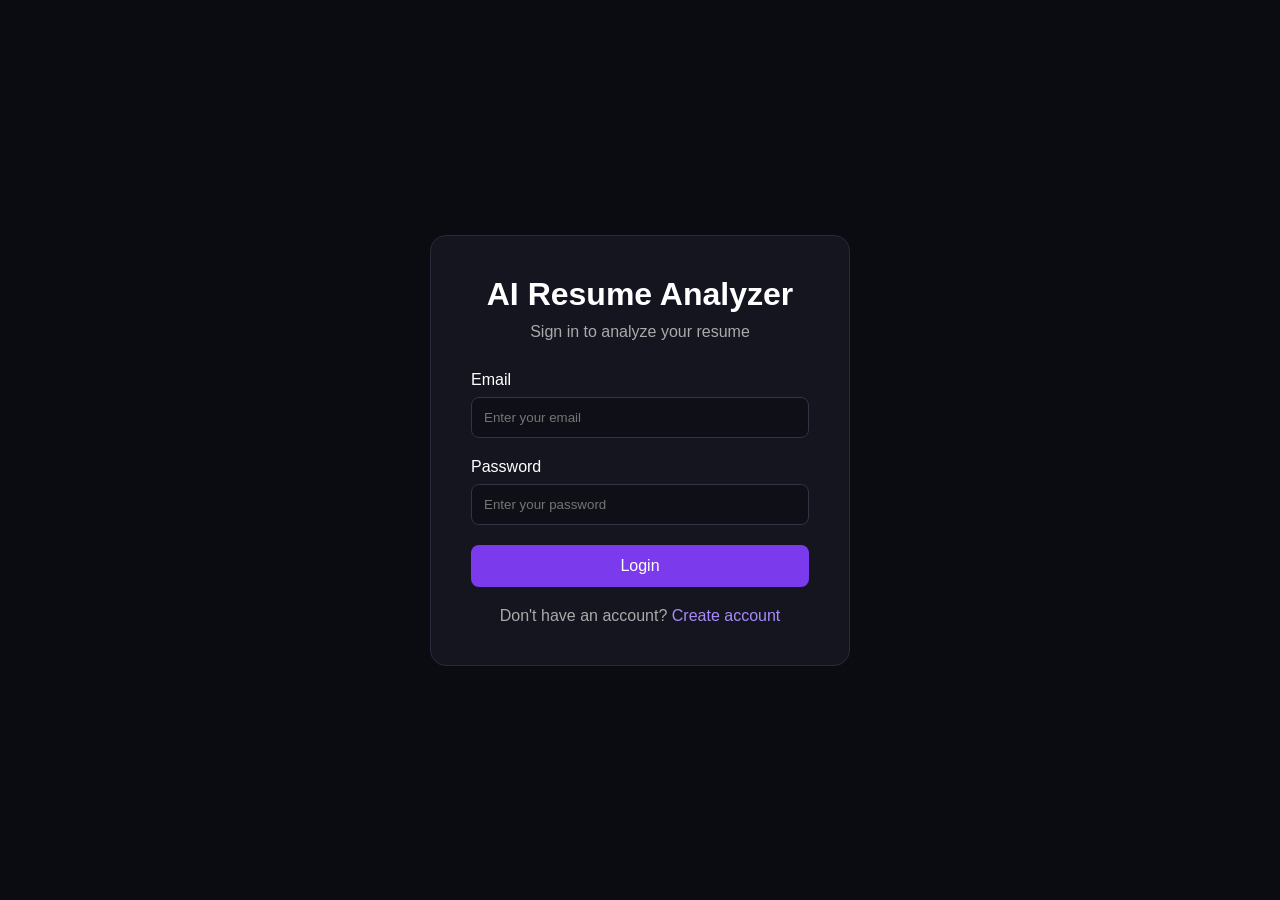
<file: frontend/index.html>
<!DOCTYPE html>
<html lang="en">

<head>
    <meta charset="UTF-8">
    <meta name="viewport" content="width=device-width, initial-scale=1.0">

    <title>Dashboard | AI Resume Analyzer</title>

    <link rel="stylesheet" href="./css/style.css">
</head>

<body>

    <!-- Navbar -->
    <nav class="navbar">

        <div class="logo">
            AI Resume Analyzer
        </div>

        <div class="user-info">

            <span id="userName">
                Loading...
            </span>

            <button id="logoutBtn" class="logout-btn">
                Logout
            </button>

        </div>

    </nav>


    <!-- Dashboard Navigation -->
    <nav class="dashboard-nav">

        <button
            class="nav-tab active"
            data-section="resumeSection"
        >
            📄 Resume
        </button>

        <button
            class="nav-tab"
            data-section="analysisSection"
        >
            🤖 Analysis
        </button>

        <button
            class="nav-tab"
            data-section="jobsSection"
        >
            🎯 Job Matching
        </button>

        <button
            class="nav-tab"
            data-section="careerSection"
        >
            🚀 Career Advice
        </button>
        <button
            class="nav-tab"
            data-section="manageJobsSection">
            🗂️ Manage Jobs
        </button>

    </nav>


    <!-- Main Dashboard -->
    <main class="dashboard">

        <!-- Welcome -->
        <section class="welcome-section">

            <h1>
                Welcome 👋
            </h1>

            <p>
                Analyze your resume and discover suitable career opportunities.
            </p>

        </section>


        <!-- Resume Section -->
        <section
            id="resumeSection"
            class="dashboard-section active-section"
        >

            <div class="dashboard-card">

                <h2>
                    📄 Upload Your Resume
                </h2>

                <p>
                    Upload your PDF or DOCX resume and analyze it using AI.
                </p>

                <input
                    type="file"
                    id="resumeFile"
                    accept=".pdf,.docx"
                >

                <button id="uploadBtn">
                    Upload Resume
                </button>

                <button
                    id="analyzeBtn"
                    disabled
                >
                    Analyze Resume
                </button>

                <p id="uploadMessage"></p>

            </div>

        </section>


        <!-- Analysis Section -->
        <section
            id="analysisSection"
            class="dashboard-section"
        >

            <div class="analysis-section">

                <h2>
                    🤖 Resume Analysis
                </h2>

                <p>
                    AI-extracted information from your resume.
                </p>

                <div id="analysisContent">

                    <p class="empty-message">
                        Upload and analyze your resume to see the results.
                    </p>

                </div>

            </div>

        </section>


        <!-- Job Matching Section -->
        <section
            id="jobsSection"
            class="dashboard-section"
        >

            <div class="analysis-section">

                <h2>
                    🎯 Job Matching
                </h2>

                <p>
                    Search for jobs and see how well your resume matches each position.
                </p>


                <div class="job-search-form">

                    <input
                        type="text"
                        id="jobSearch"
                        placeholder="Search jobs (e.g. Machine Learning)"
                    >

                    <input
                        type="text"
                        id="locationSearch"
                        placeholder="Location (e.g. Cairo)"
                    >

                    <button id="searchJobsBtn">
                        Find Jobs
                    </button>

                </div>


                <p id="jobSearchMessage"></p>


                <div id="jobResults">

                    <p class="empty-message">
                        Search for jobs to see matching results.
                    </p>

                </div>

            </div>

        </section>


        <!-- Career Advice Section -->
        <section
            id="careerSection"
            class="dashboard-section"
        >

            <div class="analysis-section">

                <h2>
                    🚀 AI Career Advisor
                </h2>

                <p>
                    Get AI-powered recommendations based on your resume,
                    target job, and knowledge base.
                </p>

                <div id="careerAdviceContent">

                    <p class="empty-message">
                        Search for a job and click
                        "Get Career Advice" to receive personalized recommendations.
                    </p>

                </div>

            </div>

        </section>

        <section
    id="manageJobsSection"
    class="dashboard-section"
>

    <div class="analysis-section">

        <h2>🗂️ Job Management</h2>

        <p>
            Create, edit, and delete job opportunities.
        </p>


        <!-- Add Job Form -->

        <div class="job-form">

            <h3>➕ Add New Job</h3>

            <input
                type="text"
                id="jobTitle"
                placeholder="Job Title"
            >

            <input
                type="text"
                id="jobCompany"
                placeholder="Company"
            >

            <input
                type="text"
                id="jobLocation"
                placeholder="Location"
            >

            <textarea
                id="jobDescription"
                placeholder="Job Description"
            ></textarea>

            <input
                type="text"
                id="requiredSkills"
                placeholder="Required Skills: Python, SQL, Machine Learning"
            >

            <input
                type="text"
                id="preferredSkills"
                placeholder="Preferred Skills: TensorFlow, FastAPI"
            >

            <input
                type="text"
                id="experienceLevel"
                placeholder="Experience Level: Internship"
            >

            <input
                type="text"
                id="jobEducation"
                placeholder="Education: Computer Science or AI"
            >

            <button id="addJobBtn">
                Add Job
            </button>

            <p id="jobManagementMessage"></p>

        </div>


        <!-- Jobs List -->

        <div class="jobs-management">

            <div class="jobs-header">

                <h3>📋 Available Jobs</h3>

                <button
                    id="loadJobsBtn"
                    class="secondary-btn"
                >
                    Refresh Jobs
                </button>

            </div>

            <div id="managedJobs">

                <p class="empty-message">
                    Click "Refresh Jobs" to load jobs.
                </p>

            </div>

        </div>

    </div>

</section>

    </main>


    <script src="./js/dashboard.js"></script>

</body>

</html>
</file>
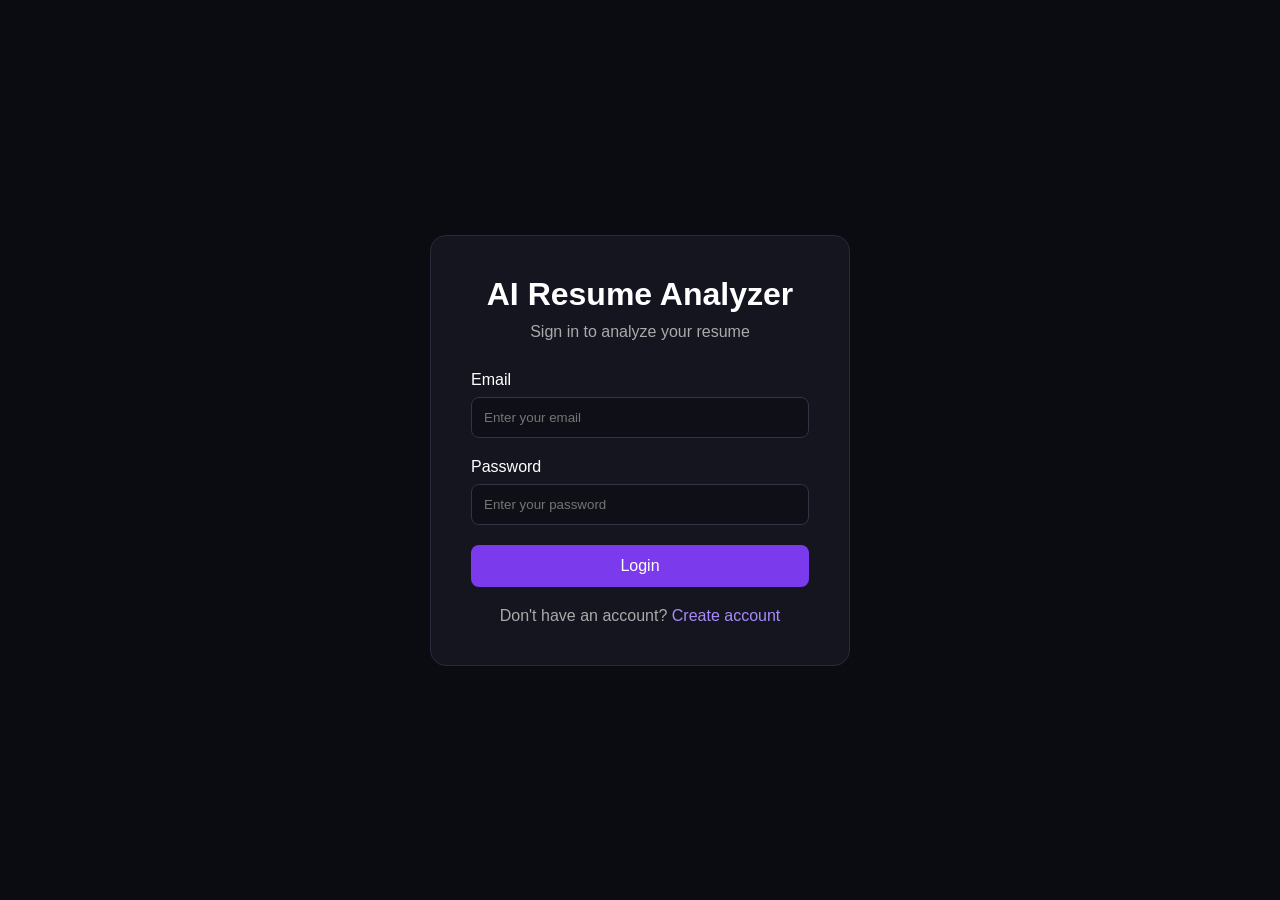
<file: frontend/login.html>
<!DOCTYPE html>
<html lang="en">

<head>
    <meta charset="UTF-8">
    <meta name="viewport" content="width=device-width, initial-scale=1.0">

    <title>Login | AI Resume Analyzer</title>

    <link rel="stylesheet" href="./css/style.css">
</head>

<body>

    <div class="auth-container">

        <div class="auth-card">

            <h1>AI Resume Analyzer</h1>

            <p class="subtitle">
                Sign in to analyze your resume
            </p>

            <form id="loginForm">

                <div class="form-group">
                    <label for="email">Email</label>

                    <input
                        type="email"
                        id="email"
                        placeholder="Enter your email"
                        required
                    >
                </div>

                <div class="form-group">
                    <label for="password">Password</label>

                    <input
                        type="password"
                        id="password"
                        placeholder="Enter your password"
                        required
                    >
                </div>

                <button type="submit">
                    Login
                </button>

            </form>

            <p id="message"></p>

            <p class="switch-auth">
                Don't have an account?
                <a href="./register.html">Create account</a>
            </p>

        </div>

    </div>

    <script src="./js/auth.js"></script>

</body>

</html>
</file>
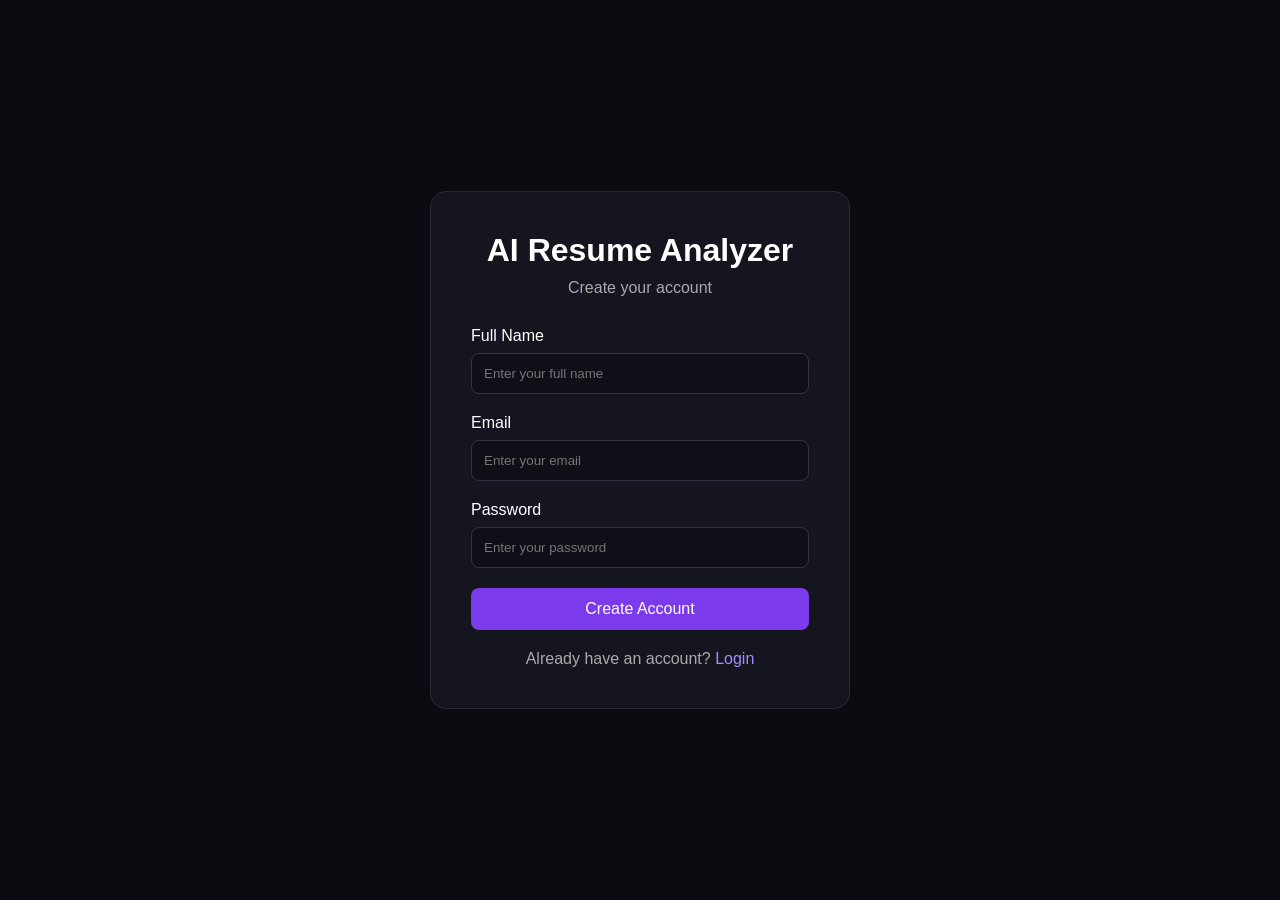
<file: frontend/register.html>
<!DOCTYPE html>
<html lang="en">

<head>

    <meta charset="UTF-8">

    <meta
        name="viewport"
        content="width=device-width, initial-scale=1.0"
    >

    <title>Register | AI Resume Analyzer</title>

    <link
        rel="stylesheet"
        href="./css/style.css"
    >

</head>

<body>

    <div class="auth-container">

        <div class="auth-card">

            <h1>
                AI Resume Analyzer
            </h1>

            <p class="subtitle">
                Create your account
            </p>


            <form id="registerForm">

                <div class="form-group">

                    <label for="fullName">
                        Full Name
                    </label>

                    <input
                        type="text"
                        id="fullName"
                        placeholder="Enter your full name"
                        required
                    >

                </div>


                <div class="form-group">

                    <label for="email">
                        Email
                    </label>

                    <input
                        type="email"
                        id="email"
                        placeholder="Enter your email"
                        required
                    >

                </div>


                <div class="form-group">

                    <label for="password">
                        Password
                    </label>

                    <input
                        type="password"
                        id="password"
                        placeholder="Enter your password"
                        required
                    >

                </div>


                <button type="submit">
                    Create Account
                </button>

            </form>


            <p id="message"></p>


            <p class="switch-auth">

                Already have an account?

                <a href="./login.html">
                    Login
                </a>

            </p>

        </div>

    </div>


    <script src="./js/register.js"></script>

</body>

</html>
</file>
<file: frontend/css/style.css>
* {
    box-sizing: border-box;
    margin: 0;
    padding: 0;
}

body {
    font-family: Arial, sans-serif;
    background: #0b0b12;
    color: white;
    min-height: 100vh;
}

.auth-container {
    min-height: 100vh;
    display: flex;
    justify-content: center;
    align-items: center;
    padding: 20px;
}

.auth-card {
    width: 100%;
    max-width: 420px;
    background: #151520;
    padding: 40px;
    border-radius: 16px;
    border: 1px solid #29293a;
}

.auth-card h1 {
    text-align: center;
    margin-bottom: 10px;
}

.subtitle {
    text-align: center;
    color: #aaa;
    margin-bottom: 30px;
}

.form-group {
    margin-bottom: 20px;
}

.form-group label {
    display: block;
    margin-bottom: 8px;
}

.form-group input {
    width: 100%;
    padding: 12px;
    border-radius: 8px;
    border: 1px solid #333344;
    background: #0f0f18;
    color: white;
    outline: none;
}

.form-group input:focus {
    border-color: #8b5cf6;
}

button {
    width: 100%;
    padding: 12px;
    border: none;
    border-radius: 8px;
    background: #7c3aed;
    color: white;
    font-size: 16px;
    cursor: pointer;
}

button:hover {
    background: #6d28d9;
}

#message {
    margin-top: 15px;
    text-align: center;
}

.switch-auth {
    margin-top: 20px;
    text-align: center;
    color: #aaa;
}

.switch-auth a {
    color: #a78bfa;
    text-decoration: none;
}

.navbar {
    height: 70px;
    padding: 0 40px;

    display: flex;
    justify-content: space-between;
    align-items: center;

    border-bottom: 1px solid #29293a;
    background: #11111a;
}

.logo {
    font-size: 20px;
    font-weight: bold;
}

.logout-btn {
    width: auto;
    padding: 10px 20px;
    background: transparent;
    border: 1px solid #44445a;
}

.logout-btn:hover {
    background: #252538;
}

.dashboard {
    max-width: 1200px;
    margin: auto;
    padding: 50px 30px;
}

.welcome-section {
    margin-bottom: 40px;
}

.welcome-section h1 {
    font-size: 36px;
    margin-bottom: 10px;
}

.welcome-section p {
    color: #aaa;
}

.dashboard-grid {
    display: grid;
    grid-template-columns: repeat(2, 1fr);
    gap: 25px;
}

.dashboard-card {
    background: #151520;
    border: 1px solid #29293a;
    border-radius: 16px;
    padding: 30px;
}

.dashboard-card h2 {
    margin-bottom: 15px;
}

.dashboard-card p {
    color: #aaa;
    line-height: 1.6;
    margin-bottom: 25px;
}

.dashboard-card button {
    width: auto;
    padding: 10px 20px;
}


@media (max-width: 700px) {

    .dashboard-grid {
        grid-template-columns: 1fr;
    }

    .navbar {
        padding: 0 20px;
    }

    .dashboard {
        padding: 30px 20px;
    }
}
.analysis-section {
    margin-top: 40px;
    background: #151520;
    border: 1px solid #29293a;
    border-radius: 16px;
    padding: 30px;
}

.analysis-section > h2 {
    margin-bottom: 25px;
}

.analysis-item {
    margin-bottom: 25px;
}

.analysis-item h3 {
    margin-bottom: 10px;
}

.analysis-item p {
    color: #aaa;
    line-height: 1.6;
}

.skills-container {
    display: flex;
    flex-wrap: wrap;
    gap: 10px;
}

.skill-tag {
    background: #252538;
    border: 1px solid #44445a;
    padding: 7px 12px;
    border-radius: 20px;
    font-size: 14px;
}

.analysis-list {
    padding-left: 20px;
    color: #aaa;
}

.analysis-list li {
    margin-bottom: 8px;
}
.job-search-form {
    display: flex;
    gap: 15px;
    margin-bottom: 25px;
}

.job-search-form input {
    flex: 1;
}

.job-search-form button {
    width: auto;
    padding: 10px 25px;
}

.job-card {
    background: #11111a;
    border: 1px solid #29293a;
    border-radius: 12px;
    padding: 20px;
    margin-bottom: 15px;
}

.job-card h3 {
    margin-bottom: 8px;
}

.job-company {
    color: #aaa;
    margin-bottom: 15px;
}

.match-score {
    font-size: 20px;
    font-weight: bold;
    margin-bottom: 15px;
}

.job-skills {
    margin-top: 15px;
}

.job-skills h4 {
    margin-bottom: 8px;
}

@media (max-width: 700px) {

    .job-search-form {
        flex-direction: column;
    }

    .job-search-form button {
        width: 100%;
    }
}
.career-advice-btn {
    width: auto;
    margin-top: 20px;
    padding: 10px 20px;
}
.user-info {
    display: flex;
    align-items: center;
    gap: 15px;
}

#userName {
    color: #aaa;
    font-size: 14px;
}
.dashboard-nav {
    display: flex;
    justify-content: center;
    gap: 10px;
    padding: 15px 30px;
    border-bottom: 1px solid #29293a;
    background: #0d0d14;
}

.nav-tab {
    width: auto;
    padding: 10px 20px;
    background: transparent;
    border: 1px solid transparent;
    color: #aaa;
    cursor: pointer;
}

.nav-tab:hover {
    background: #1a1a27;
    color: white;
}

.nav-tab.active {
    background: #252538;
    border: 1px solid #44445a;
    color: white;
}

.dashboard-section {
    display: none;
}

.dashboard-section.active-section {
    display: block;
}

.empty-message {
    color: #777;
    text-align: center;
    padding: 30px;
}


@media (max-width: 700px) {

    .dashboard-nav {
        overflow-x: auto;
        justify-content: flex-start;
        padding: 12px 15px;
    }

    .nav-tab {
        white-space: nowrap;
    }

}

.job-form {
    margin-top: 25px;
    padding: 25px;
    background: #11111a;
    border: 1px solid #29293a;
    border-radius: 12px;
}

.job-form h3 {
    margin-bottom: 20px;
}

.job-form input,
.job-form textarea {
    width: 100%;
    margin-bottom: 15px;
}

.job-form textarea {
    min-height: 120px;
    resize: vertical;
}

.job-form button {
    width: auto;
}

.secondary-btn {
    width: auto;
    padding: 10px 20px;
    background: transparent;
    border: 1px solid #44445a;
}

.secondary-btn:hover {
    background: #252538;
}

.jobs-management {
    margin-top: 30px;
}

.jobs-header {
    display: flex;
    justify-content: space-between;
    align-items: center;
    margin-bottom: 20px;
}

.managed-job-card {
    background: #11111a;
    border: 1px solid #29293a;
    border-radius: 12px;
    padding: 20px;
    margin-bottom: 15px;
}

.managed-job-card h3 {
    margin-bottom: 8px;
}

.managed-job-company {
    color: #aaa;
    margin-bottom: 15px;
}

.managed-job-description {
    color: #aaa;
    line-height: 1.6;
    margin-bottom: 15px;
}

.job-actions {
    display: flex;
    gap: 10px;
    margin-top: 20px;
}

.job-actions button {
    width: auto;
    padding: 8px 16px;
}

.delete-job-btn {
    background: #3a1515;
    border: 1px solid #633030;
}

.delete-job-btn:hover {
    background: #522020;
}

@media (max-width: 700px) {

    .jobs-header {
        flex-direction: column;
        align-items: flex-start;
        gap: 15px;
    }

    .job-actions {
        flex-direction: column;
    }

    .job-actions button {
        width: 100%;
    }

}
</file>
